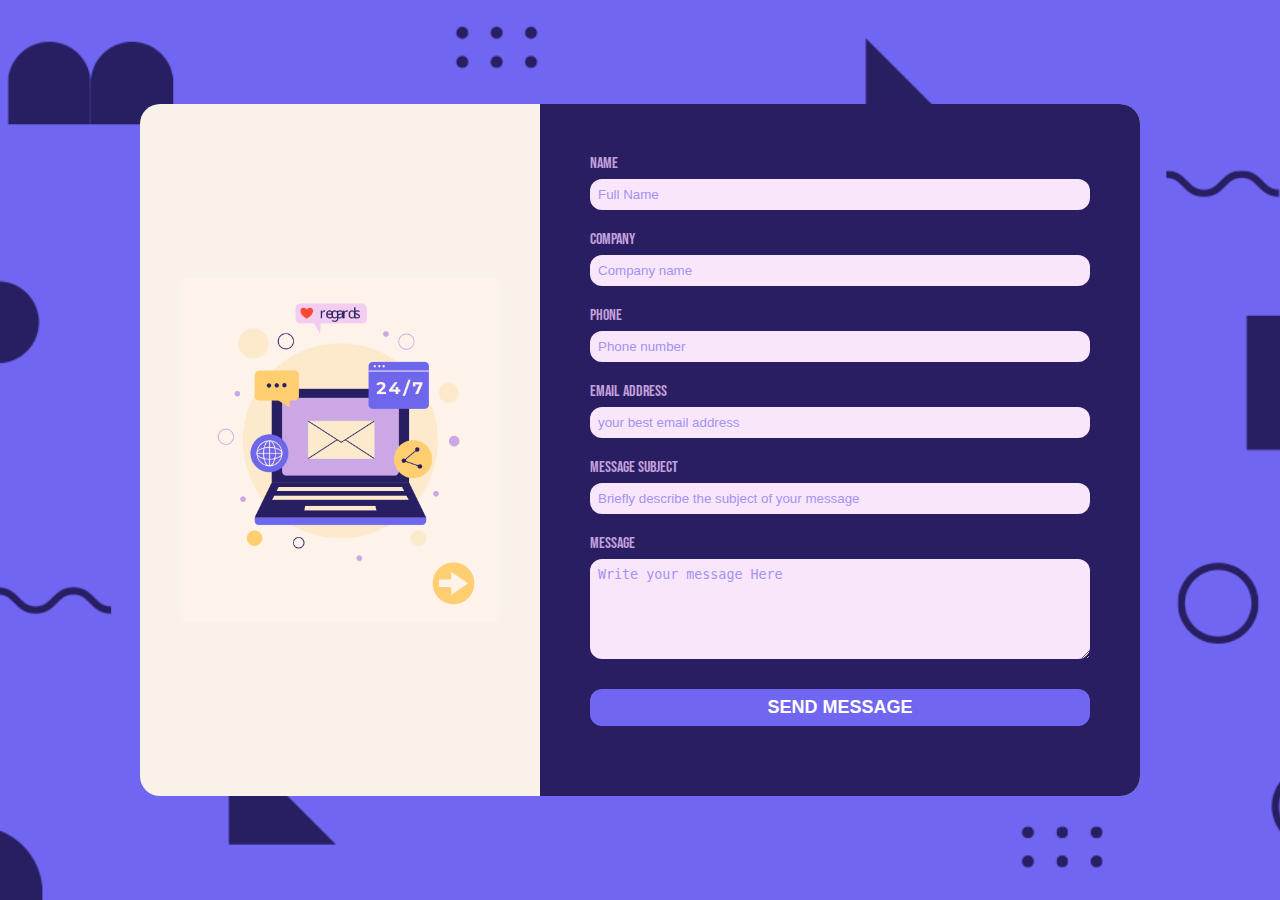
<file: contacto.html>
<!DOCTYPE html>
<html lang="es">
<head>
    <meta charset="UTF-8">
    <meta name="viewport" content="width=device-width, initial-scale=1.0">
    <title>Document</title>
    <link rel="stylesheet" href="css/contacto.css">

    <link rel="preconnect" href="https://fonts.googleapis.com">
    <link rel="preconnect" href="https://fonts.gstatic.com" crossorigin>
    <link href="https://fonts.googleapis.com/css2?family=Bad+Script&family=Bebas+Neue&display=swap" rel="stylesheet">

</head>
<body>
    <main class="main">
        <section class="contenido">
            <div class="izquierda">
                <img src="img/imagen1.png" alt="">
            </div>

            <div class="derecha">
                
                <form action="" class="formulario">

                    <p>NAME</p>
                    <input type="text" placeholder="Full Name">

                    <p>COMPANY</p>
                    <input type="text" placeholder="Company name">

                    <p>PHONE</p>
                    <input type="text" placeholder="Phone number">

                    <p>EMAIL ADDRESS</p>
                    <input type="text" placeholder="your best email address">

                    <p>MESSAGE SUBJECT</p>
                    <input type="text" placeholder="Briefly describe the subject of your message">

                    <p>MESSAGE</p>
                    <textarea name="" id="" cols="500" rows="8" placeholder="Write your message Here"></textarea>

                    <input class="boton" type="submit" value="SEND MESSAGE">
                </form>

            </div>
        </section>
    </main>
</body>
</html>
</file>
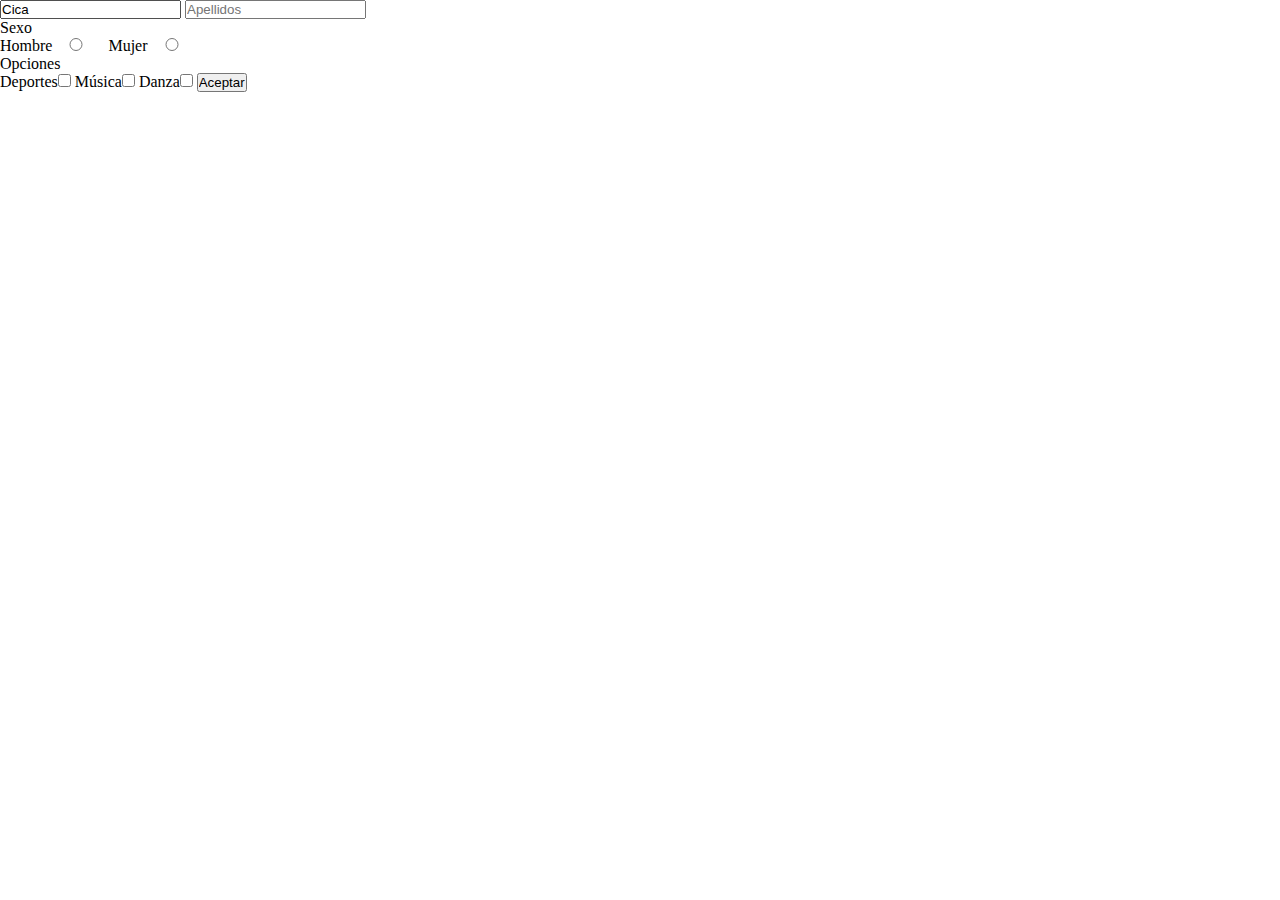
<file: formulario2.html>
<!DOCTYPE html>
<html lang="es">
<head>
    <meta charset="UTF-8">
    <meta name="viewport" content="width=device-width, initial-scale=1.0">
    <title>Document</title>
    <link rel="stylesheet" href="css/formulario2.css">
</head>
<body>

    <div class="contenedor">

        <!--
            -Value indica el valor colocado en el input
            -Name permite seleccionar un input
            -type nos permite elegir el tipo de input que vamos a crear
            -action nos permite elegir a dónde enviaremos los datos
             capturados por el formulario para que sean procesados.
        -->

        <form action="" class="formulario">

            <input class="inputText" value="Cica" name="nombres" placeholder="Nombres" type="text">

            <input class="inputText" placeholder="Apellidos" type="text">

            <p>Sexo</p>
            <span>Hombre</span><input class="inputRadio" name="sexo" type="radio" value="M">
            <span>Mujer</span><input class="inputRadio" name="sexo" type="radio" value="F">

            <p>Opciones</p>
            <span>Deportes</span><input class="inputCheck" name="interes" type="checkbox" value="Deportes">
            <span>Música</span><input class="inputCheck" name="interes" type="checkbox" value="Música">
            <span>Danza</span><input class="inputCheck" name="interes" type="checkbox" value="Danza">

            <input type="submit" value="Aceptar">
        </form>

    </div>


    
</body>
</html>
</file>
<file: css/contacto.css>
*{
    margin: 0;
    padding: 0;
    box-sizing: border-box;
}

.main{
    width: 100%;
    min-height: 100vh;
    background-image: url(../img/fondo.png);
    background-size: cover;
    background-position: center;

    display: flex;
    justify-content: center;
    align-items: center;
}

.contenido{
    width: 80%;
    max-width: 1000px;
    min-height: 500px;
    background-color: #f9f2e9;
    border-radius: 20px;
    display: flex;
    flex-wrap: wrap;
    margin-top: 40px;
    margin-bottom: 40px;
}

.izquierda{
    width: 100%;
    border-radius: 20px 0 0 20px;
    display: flex;
    justify-content: center;
    align-items: center;
}

.izquierda img{
    width: 80%;
}

.derecha{
    width: 100%;
    background-color: #291e62;
    min-height: 500px;
    border-radius: 0 0 20px 20px;
    padding: 50px;
}


.formulario p {
    color: #c2a1dc;
    font-family: 'Bebas Neue', sans-serif;
}

.formulario input, .formulario textarea{
    width: 100%;
    border-radius: 12px;
    padding: 8px;
    border: none;
    margin-top: 6px;
    margin-bottom: 20px;
    background-color: #f9e6fa;
}

.formulario textarea{
    min-width: 100%;
    max-width: 100%;
    min-height: 100px;
    max-height: 100px;
}

.boton{
    background-color: #7166f1 !important;
    color: white;
    font-size: 18px;
    font-weight: bolder;
}

::-webkit-input-placeholder {
    color: #a293f4;
  }


@media screen and (min-width: 1000px) {
    .derecha{
        width: 60%;
        border-radius: 0 20px 20px 0;
    }

    .izquierda{
        width: 40%;
    }
}
</file>
<file: css/formulario2.css>
*{
    margin: 0;
    padding: 0;
    box-sizing: border-box;
}

.contenedor {

}


.formulario{

}

.inputRadio {
    background-color: red;
    margin-left: 4px;
    margin-right: 8px;
    width: 40px;
}
</file>
